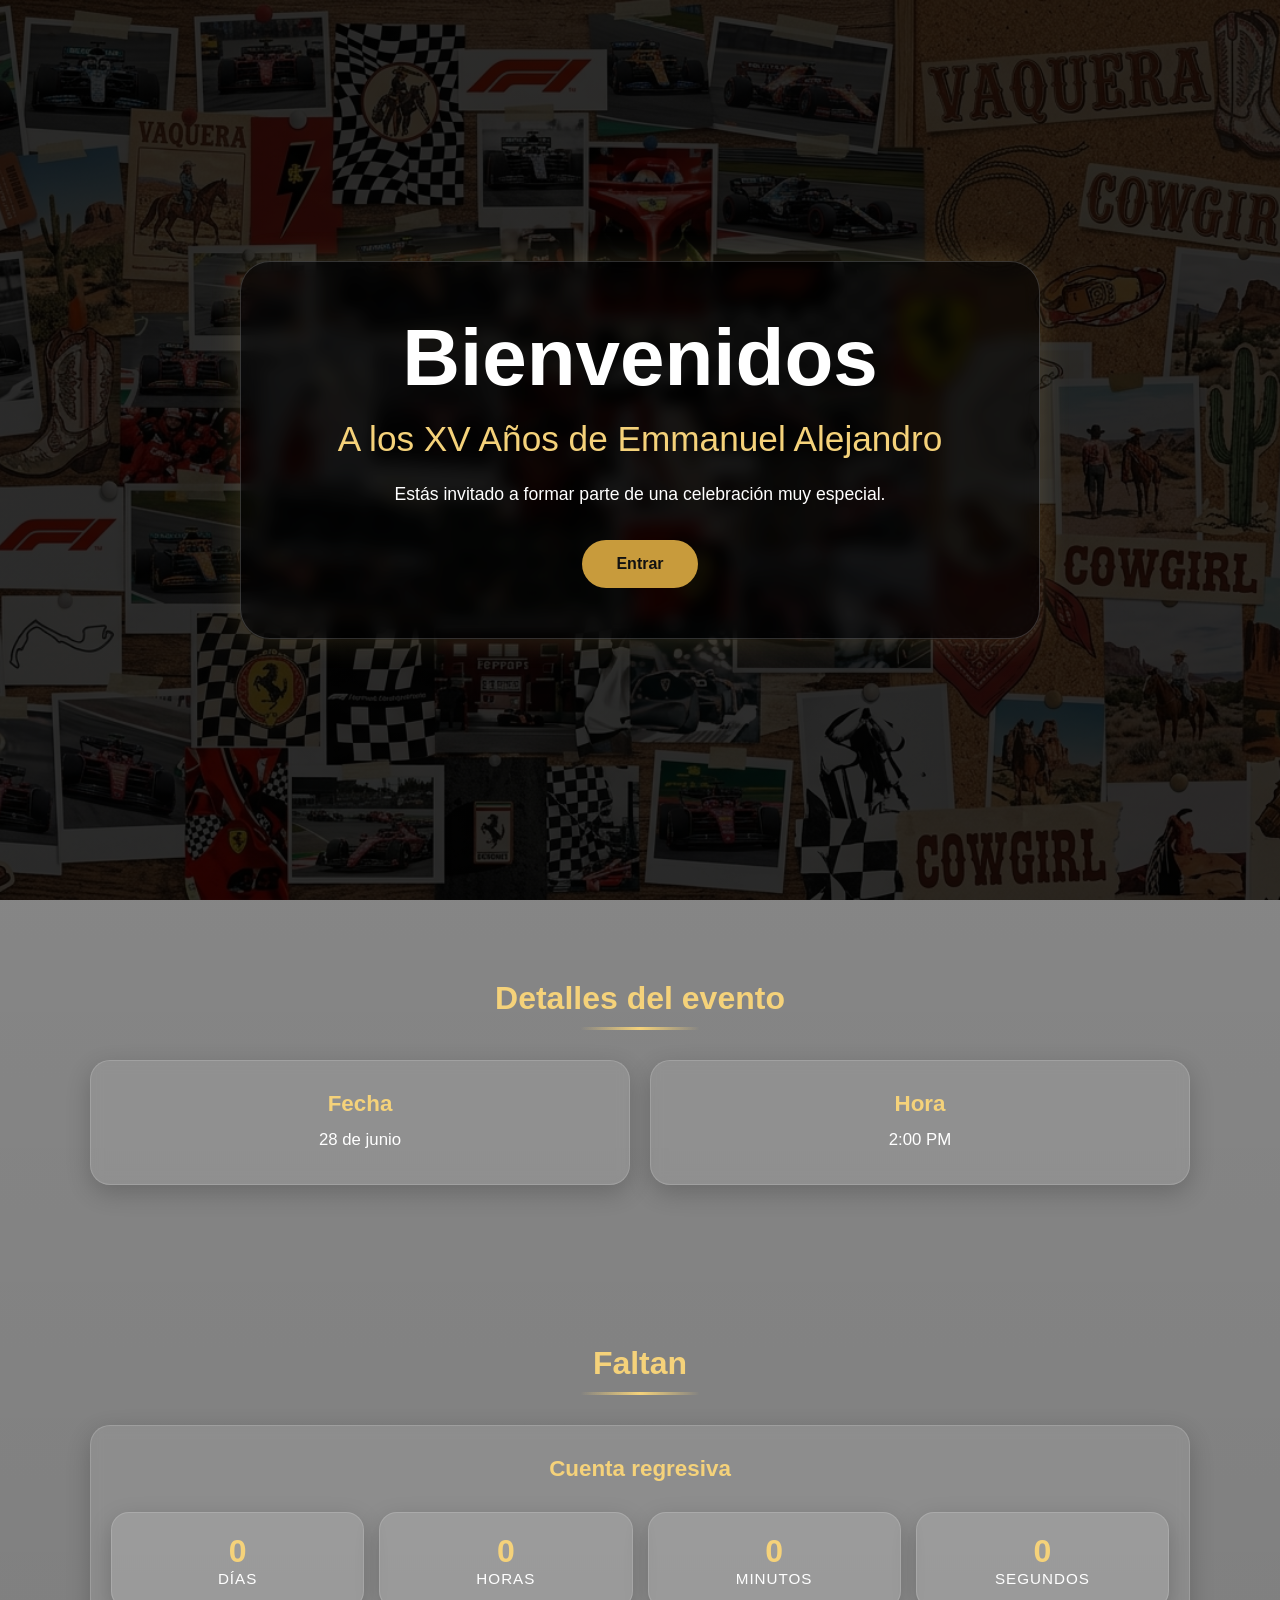
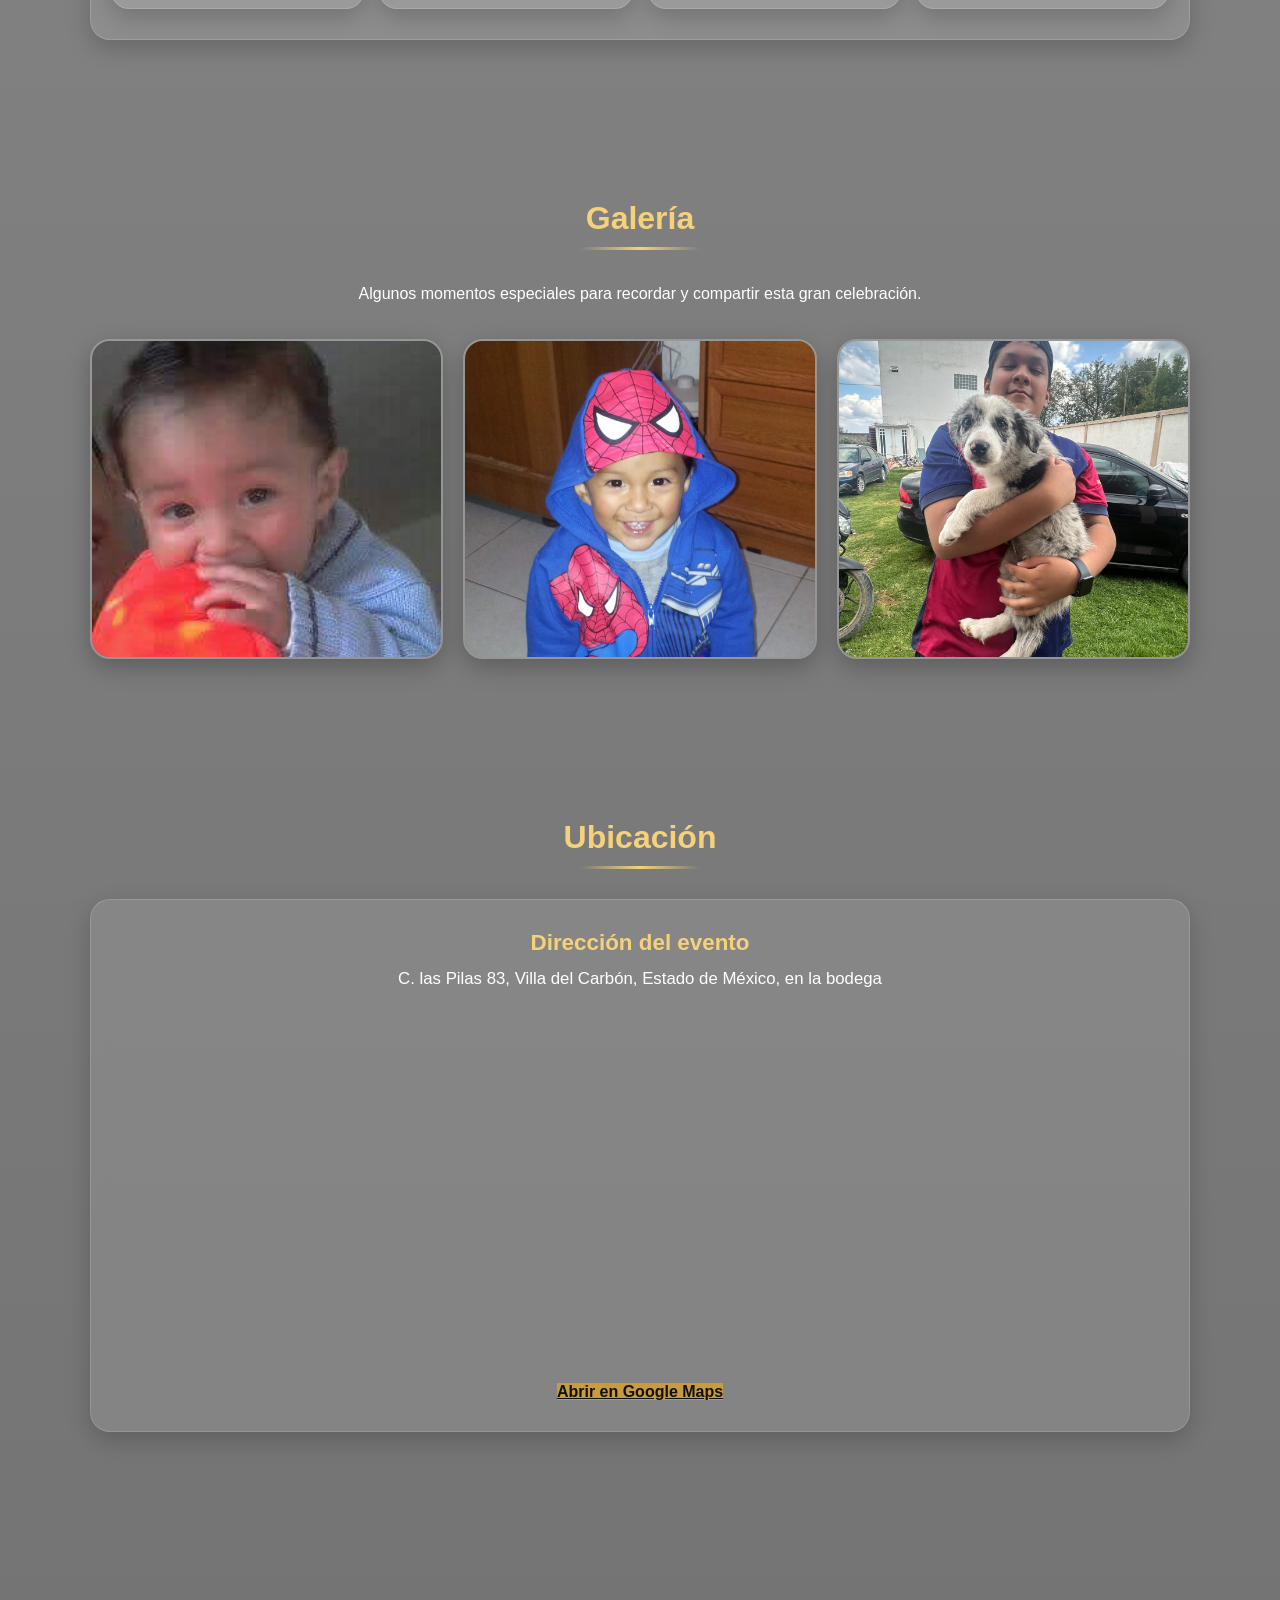
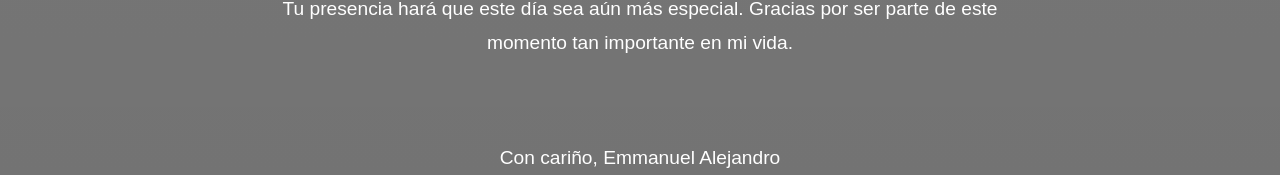
<file: index.html>
<!DOCTYPE html>
<html lang="es">
<head>
<meta charset="UTF-8">
<meta name="viewport" content="width=device-width, initial-scale=1.0">
<title>XV Años Emmanuel Alejandro</title>
<link rel="stylesheet" href="style.css">
</head>

<body>

<div class="pantalla-bienvenida" id="pantallaBienvenida">
  <div class="contenido-bienvenida">
    <h1>Bienvenidos</h1>
    <h2>A los XV Años de Emmanuel Alejandro</h2>
    <p>
      Estás invitado a formar parte de una celebración muy especial.
    </p>
    <button class="btn-entrar" onclick="entrarInvitacion()">Entrar</button>
  </div>
</div>

<div class="destellos">
  <div class="destello"></div>
  <div class="destello"></div>
  <div class="destello"></div>
  <div class="destello"></div>
  <div class="destello"></div>
  <div class="destello"></div>
  <div class="destello"></div>
</div>

<audio id="musica" autoplay loop>
  <source src="mañanitas.mp3" type="audio/mpeg">
  Tu navegador no soporta audio.
</audio>

<header>

<div class="hero">

<h1>Mis XV Años</h1>

<h2>Emmanuel Alejandro</h2>

<p>
Hay momentos únicos que merecen celebrarse de una manera inolvidable.
Quiero compartir contigo este día tan especial y que formes parte de este hermoso recuerdo.
</p>

<div class="botones">

<a href="#detalles" class="btn-principal">Ver invitación</a>

<a href="#ubicacion" class="btn-secundario">Ver ubicación</a>



</div>

<div class="reproductor">
  <button onclick="toggleMusica()">Pausar / Reproducir música</button>
</div>

<div id="mensaje"></div>

</div>

</header>

<section id="detalles">
<div class="contenedor">

<h2 class="titulo-seccion">Detalles del evento</h2>
<div class="separador"></div>

<div class="tarjetas">
<div class="tarjeta">
<h3>Fecha</h3>
<p>28 de junio</p>
</div>

<div class="tarjeta">
<h3>Hora</h3>
<p>2:00 PM</p>
</div>
</div>

</div>
</section>

<section id="contador">
<div class="contenedor">

<h2 class="titulo-seccion">Faltan</h2>
<div class="separador"></div>

<div class="tarjeta" style="grid-column:1/-1;">
<h3>Cuenta regresiva</h3>

<div class="cuenta-regresiva">
  <div class="tiempo">
    <span id="dias">0</span>
    <small>Días</small>
  </div>

  <div class="tiempo">
    <span id="horas">0</span>
    <small>Horas</small>
  </div>

  <div class="tiempo">
    <span id="minutos">0</span>
    <small>Minutos</small>
  </div>

  <div class="tiempo">
    <span id="segundos">0</span>
    <small>Segundos</small>
  </div>
</div>

</div>

</div>
</section>

<section id="galeria">
<div class="contenedor">

<h2 class="titulo-seccion">Galería</h2>
<div class="separador"></div>

<p class="subtexto-seccion">
Algunos momentos especiales para recordar y compartir esta gran celebración.
</p>

<div class="galeria">
  <img src="foto1.jpeg" alt="Foto 1">
  <img src="foto2.jpeg" alt="Foto 2">
  <img src="foto3.jpeg" alt="Foto 3">
</div>

</div>
</section>

<section id="ubicacion">
<div class="contenedor">

<h2 class="titulo-seccion">Ubicación</h2>
<div class="separador"></div>

<div class="tarjetas">
<div class="tarjeta" style="grid-column:1/-1;">

<h3>Dirección del evento</h3>
<p>C. las Pilas 83, Villa del Carbón, Estado de México, en la bodega </p>

<br>

<iframe
src="https://www.google.com/maps?q=19.7317277,-99.4604357&z=17&output=embed"
width="100%"
height="350"
style="border:0;border-radius:15px;"
allowfullscreen=""
loading="lazy">
</iframe>

<br><br>

<a href="https://www.google.com/maps/place/C.+las+Pilas+83,+Villa+del+Carbon,+54314+Villa+del+Carbón,+Méx./@19.7317327,-99.4630106,17z/"
target="_blank"
class="btn-principal">
Abrir en Google Maps
</a>

</div>
</div>

</div>
</section>

<section>
<div class="contenedor">
<p class="frase-final">
Tu presencia hará que este día sea aún más especial.
Gracias por ser parte de este momento tan importante en mi vida.
</p>
</div>
</section>

<p class="agradecimiento">
Con cariño, Emmanuel Alejandro
</p>
<script src="function.js"></script>
</body>
</html>
</file>
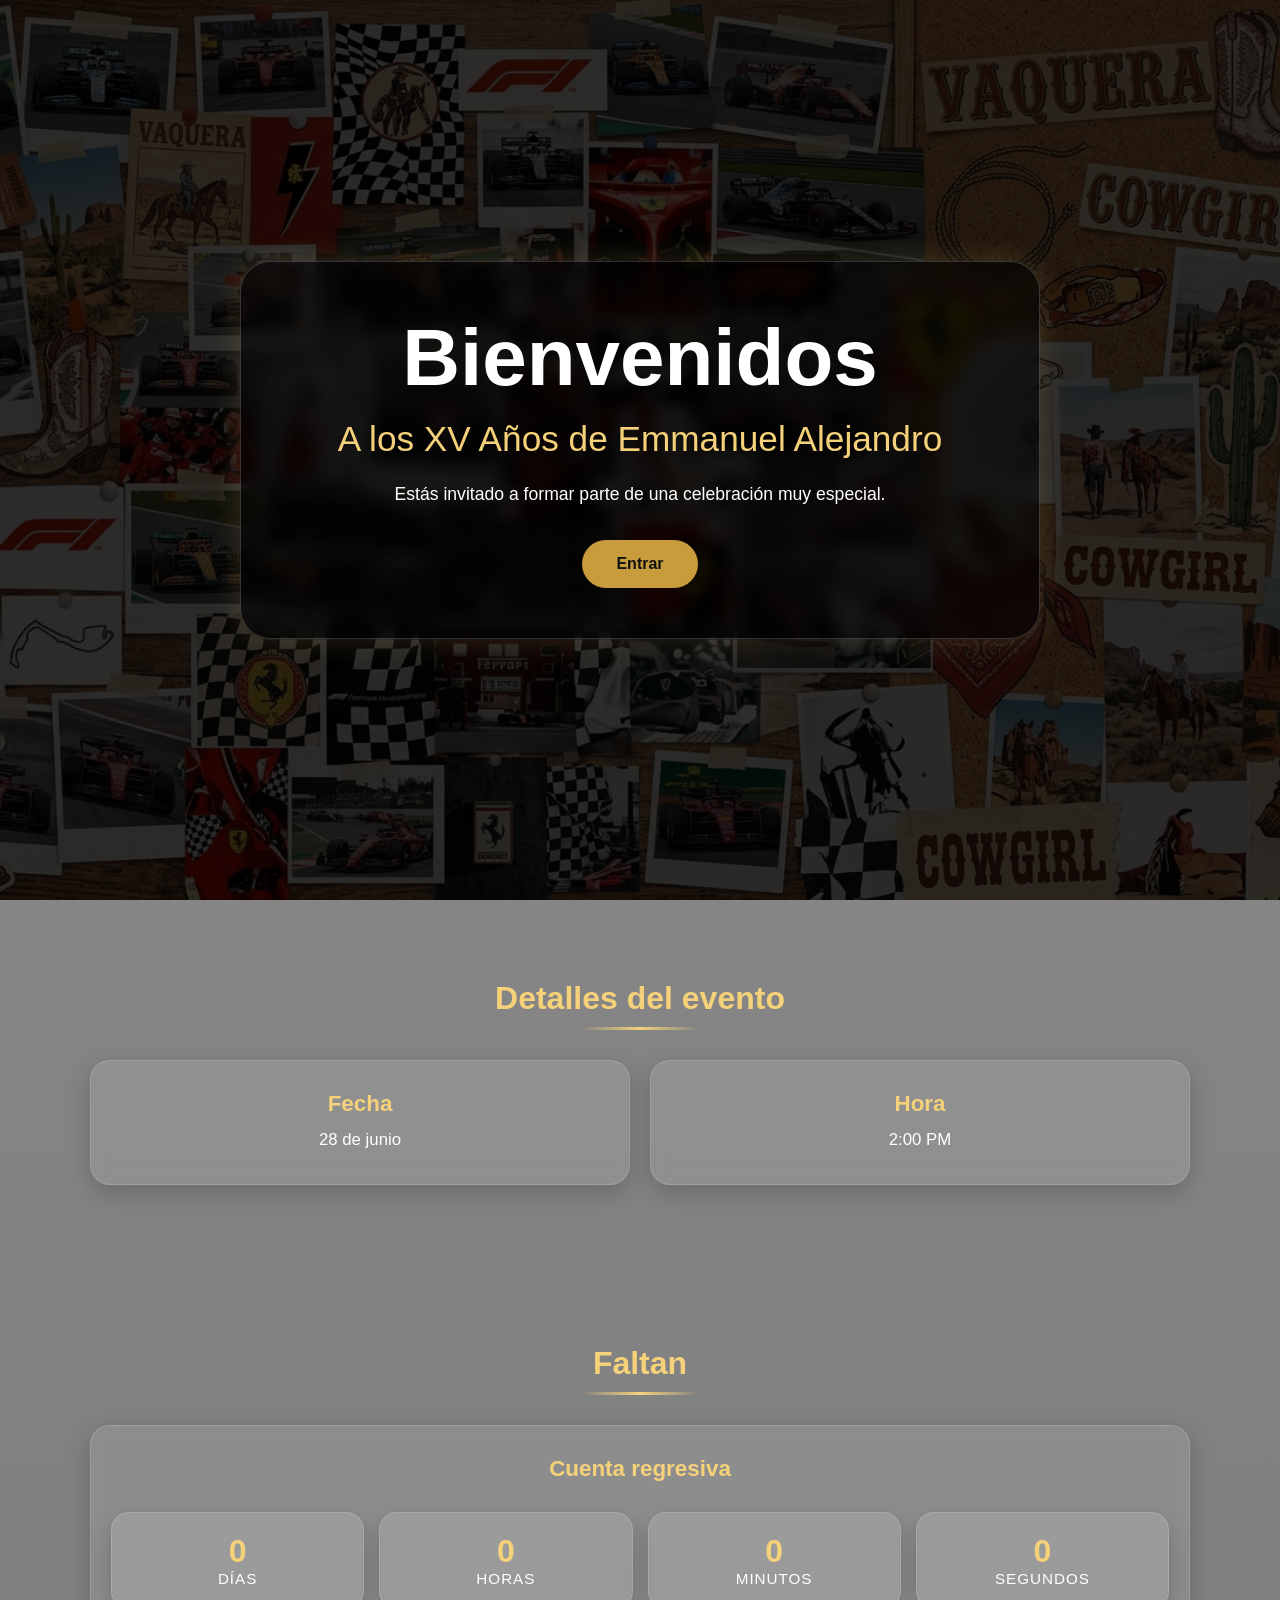
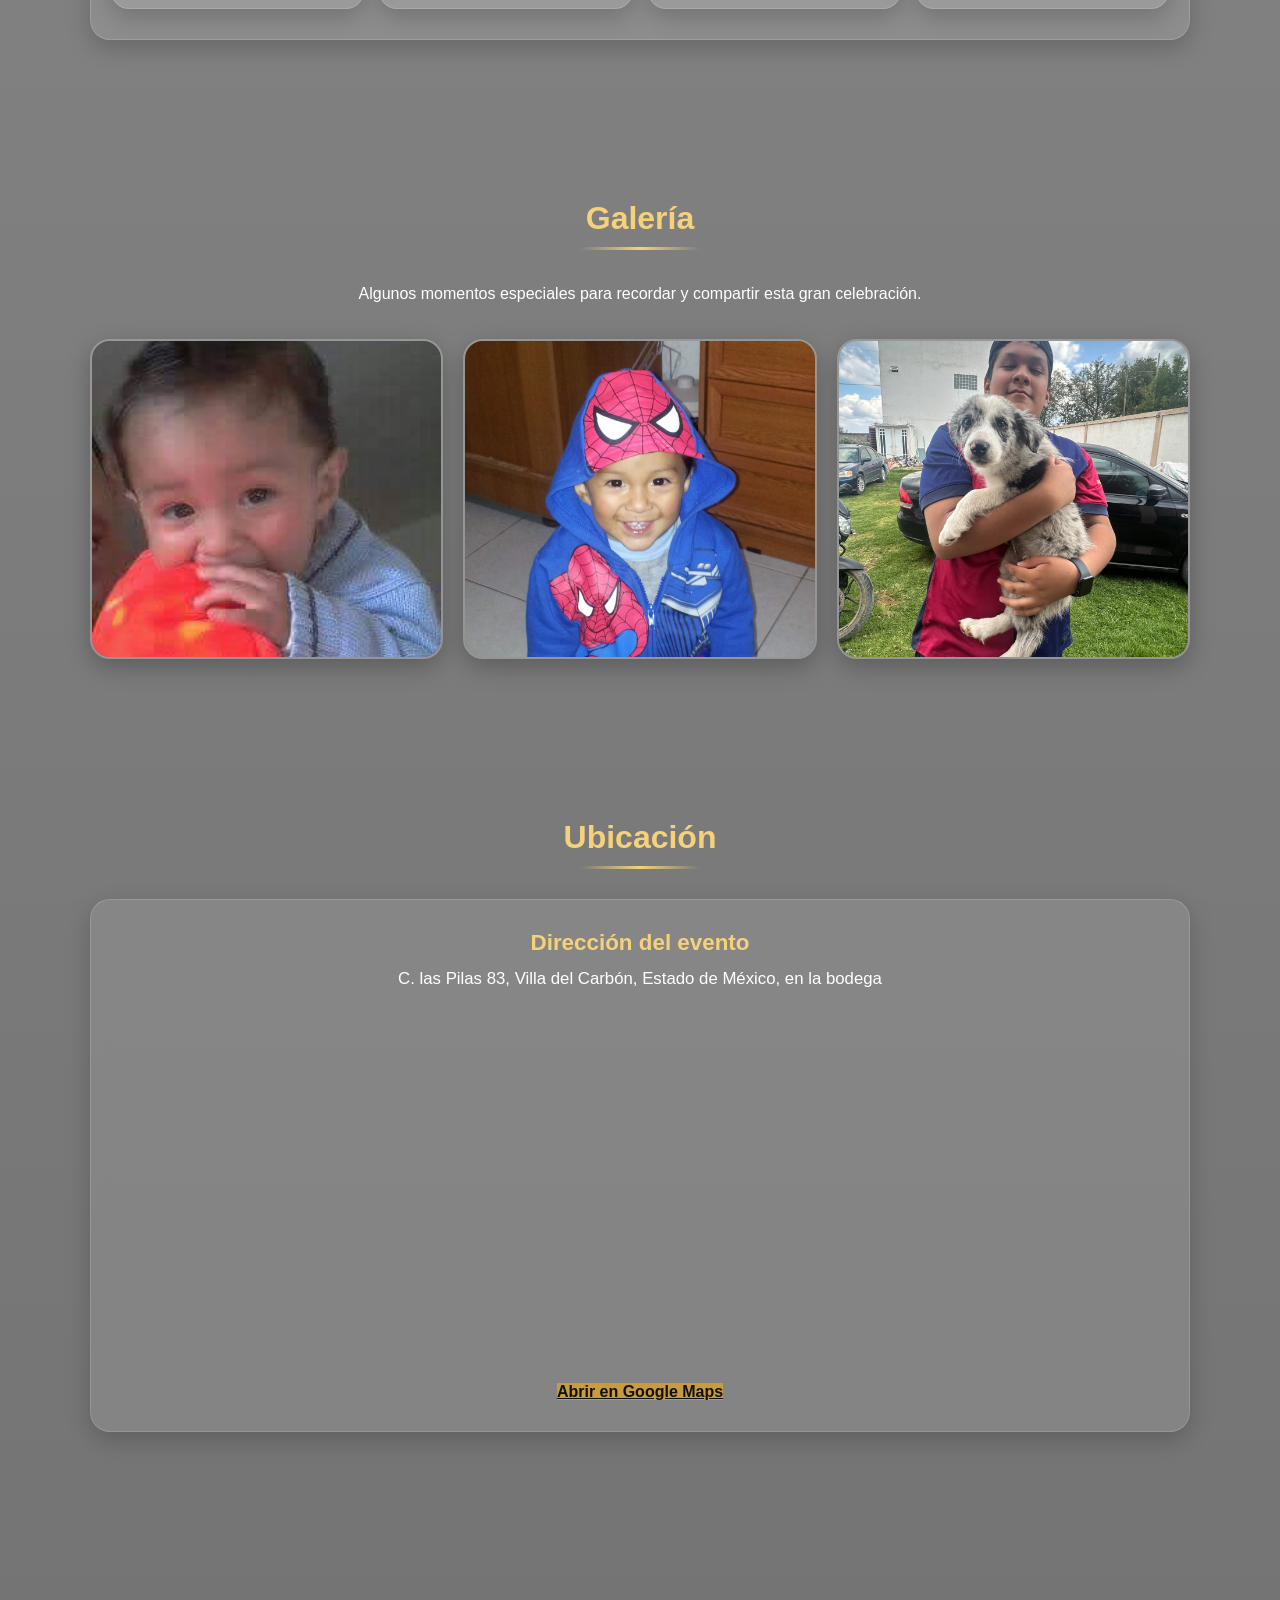
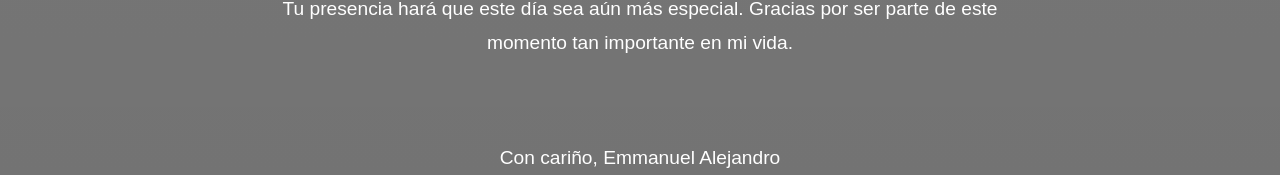
<file: invitacion.html>
<!DOCTYPE html>
<html lang="es">
<head>
<meta charset="UTF-8">
<meta name="viewport" content="width=device-width, initial-scale=1.0">
<title>XV Años Emmanuel Alejandro</title>
<link rel="stylesheet" href="style.css">
</head>

<body>

<div class="pantalla-bienvenida" id="pantallaBienvenida">
  <div class="contenido-bienvenida">
    <h1>Bienvenidos</h1>
    <h2>A los XV Años de Emmanuel Alejandro</h2>
    <p>
      Estás invitado a formar parte de una celebración muy especial.
    </p>
    <button class="btn-entrar" onclick="entrarInvitacion()">Entrar</button>
  </div>
</div>

<div class="destellos">
  <div class="destello"></div>
  <div class="destello"></div>
  <div class="destello"></div>
  <div class="destello"></div>
  <div class="destello"></div>
  <div class="destello"></div>
  <div class="destello"></div>
</div>

<audio id="musica" autoplay loop>
  <source src="mañanitas.mp3" type="audio/mpeg">
  Tu navegador no soporta audio.
</audio>

<header>

<div class="hero">

<h1>Mis XV Años</h1>

<h2>Emmanuel Alejandro</h2>

<p>
Hay momentos únicos que merecen celebrarse de una manera inolvidable.
Quiero compartir contigo este día tan especial y que formes parte de este hermoso recuerdo.
</p>

<div class="botones">

<a href="#detalles" class="btn-principal">Ver invitación</a>

<a href="#ubicacion" class="btn-secundario">Ver ubicación</a>



</div>

<div class="reproductor">
  <button onclick="toggleMusica()">Pausar / Reproducir música</button>
</div>

<div id="mensaje"></div>

</div>

</header>

<section id="detalles">
<div class="contenedor">

<h2 class="titulo-seccion">Detalles del evento</h2>
<div class="separador"></div>

<div class="tarjetas">
<div class="tarjeta">
<h3>Fecha</h3>
<p>28 de junio</p>
</div>

<div class="tarjeta">
<h3>Hora</h3>
<p>2:00 PM</p>
</div>
</div>

</div>
</section>

<section id="contador">
<div class="contenedor">

<h2 class="titulo-seccion">Faltan</h2>
<div class="separador"></div>

<div class="tarjeta" style="grid-column:1/-1;">
<h3>Cuenta regresiva</h3>

<div class="cuenta-regresiva">
  <div class="tiempo">
    <span id="dias">0</span>
    <small>Días</small>
  </div>

  <div class="tiempo">
    <span id="horas">0</span>
    <small>Horas</small>
  </div>

  <div class="tiempo">
    <span id="minutos">0</span>
    <small>Minutos</small>
  </div>

  <div class="tiempo">
    <span id="segundos">0</span>
    <small>Segundos</small>
  </div>
</div>

</div>

</div>
</section>

<section id="galeria">
<div class="contenedor">

<h2 class="titulo-seccion">Galería</h2>
<div class="separador"></div>

<p class="subtexto-seccion">
Algunos momentos especiales para recordar y compartir esta gran celebración.
</p>

<div class="galeria">
  <img src="foto1.jpeg" alt="Foto 1">
  <img src="foto2.jpeg" alt="Foto 2">
  <img src="foto3.jpeg" alt="Foto 3">
</div>

</div>
</section>

<section id="ubicacion">
<div class="contenedor">

<h2 class="titulo-seccion">Ubicación</h2>
<div class="separador"></div>

<div class="tarjetas">
<div class="tarjeta" style="grid-column:1/-1;">

<h3>Dirección del evento</h3>
<p>C. las Pilas 83, Villa del Carbón, Estado de México, en la bodega </p>

<br>

<iframe
src="https://www.google.com/maps?q=19.7317277,-99.4604357&z=17&output=embed"
width="100%"
height="350"
style="border:0;border-radius:15px;"
allowfullscreen=""
loading="lazy">
</iframe>

<br><br>

<a href="https://www.google.com/maps/place/C.+las+Pilas+83,+Villa+del+Carbon,+54314+Villa+del+Carbón,+Méx./@19.7317327,-99.4630106,17z/"
target="_blank"
class="btn-principal">
Abrir en Google Maps
</a>

</div>
</div>

</div>
</section>

<section>
<div class="contenedor">
<p class="frase-final">
Tu presencia hará que este día sea aún más especial.
Gracias por ser parte de este momento tan importante en mi vida.
</p>
</div>
</section>

<p class="agradecimiento">
Con cariño, Emmanuel Alejandro
</p>
<script src="function.js"></script>
</body>
</html>
</file>
<file: style.css>
*{
    margin:0;
    padding:0;
    box-sizing:border-box;
    font-family:"Segoe UI", Arial, sans-serif;
    }
    
    body{
    background: linear-gradient(rgba(0,0,0,0.45), rgba(0,0,0,0.55)),
    url("fondo.png") center/cover no-repeat fixed;
    color:white;
    min-height:100vh;
    overflow-x:hidden;
    position:relative;
    }
    
    .pantalla-bienvenida{
    position:fixed;
    top:0;
    left:0;
    width:100%;
    height:100%;
    background:linear-gradient(rgba(0,0,0,0.82), rgba(0,0,0,0.82)),
    url("fondo.png") center/cover no-repeat;
    display:flex;
    justify-content:center;
    align-items:center;
    text-align:center;
    z-index:9999;
    padding:20px;
    transition:opacity 1s ease, visibility 1s ease;
    }
    
    .pantalla-bienvenida.ocultar{
    opacity:0;
    visibility:hidden;
    pointer-events:none;
    }
    
    .contenido-bienvenida{
    max-width:800px;
    width:100%;
    background:rgba(0,0,0,0.45);
    padding:50px 30px;
    border-radius:30px;
    backdrop-filter:blur(8px);
    border:1px solid rgba(255,255,255,0.18);
    box-shadow:0 0 30px rgba(245,210,122,0.18);
    animation:zoomEntrada 1.2s ease;
    }
    
    .contenido-bienvenida h1{
    font-size:clamp(2.4rem, 7vw, 5rem);
    margin-bottom:15px;
    color:#fff;
    animation:subir 1.2s ease;
    }
    
    .contenido-bienvenida h2{
    font-size:clamp(1.3rem, 4vw, 2.2rem);
    color:#f5d27a;
    font-weight:400;
    margin-bottom:20px;
    animation:subir 1.5s ease;
    }
    
    .contenido-bienvenida p{
    font-size:1.1rem;
    line-height:1.8;
    max-width:650px;
    margin:0 auto 30px;
    animation:subir 1.8s ease;
    }
    
    .btn-entrar{
    background:#c89b3c;
    color:#111;
    font-weight:bold;
    border:none;
    padding:15px 34px;
    border-radius:35px;
    font-size:1rem;
    cursor:pointer;
    transition:0.3s ease;
    animation:subir 2s ease;
    }
    
    .btn-entrar:hover{
    transform:translateY(-2px) scale(1.03);
    background:#e6b957;
    box-shadow:0 0 20px rgba(230,185,87,0.35);
    }
    
    .destellos{
    position:fixed;
    top:0;
    left:0;
    width:100%;
    height:100%;
    pointer-events:none;
    z-index:0;
    overflow:hidden;
    }
    
    .destello{
    position:absolute;
    width:8px;
    height:8px;
    background:rgba(245, 210, 122, 0.8);
    border-radius:50%;
    box-shadow:0 0 12px rgba(245, 210, 122, 0.8);
    animation:flotar 10s linear infinite;
    }
    
    .destello:nth-child(1){ left:10%; animation-duration:8s; animation-delay:0s; }
    .destello:nth-child(2){ left:20%; animation-duration:12s; animation-delay:2s; }
    .destello:nth-child(3){ left:35%; animation-duration:10s; animation-delay:1s; }
    .destello:nth-child(4){ left:50%; animation-duration:14s; animation-delay:4s; }
    .destello:nth-child(5){ left:65%; animation-duration:9s; animation-delay:3s; }
    .destello:nth-child(6){ left:80%; animation-duration:11s; animation-delay:1s; }
    .destello:nth-child(7){ left:90%; animation-duration:13s; animation-delay:5s; }
    
    @keyframes flotar{
    0%{
    transform:translateY(100vh) scale(0.5);
    opacity:0;
    }
    20%{
    opacity:1;
    }
    100%{
    transform:translateY(-10vh) scale(1.2);
    opacity:0;
    }
    }
    
    header{
    min-height:100vh;
    display:flex;
    align-items:center;
    justify-content:center;
    text-align:center;
    padding:20px;
    position:relative;
    z-index:1;
    }
    
    .hero{
    position:relative;
    background:rgba(0,0,0,0.55);
    padding:50px 30px;
    border-radius:25px;
    max-width:850px;
    width:100%;
    backdrop-filter:blur(6px);
    box-shadow:0 10px 35px rgba(0,0,0,0.35), 0 0 25px rgba(245, 210, 122, 0.15);
    border:2px solid rgba(255,255,255,0.2);
    animation:aparecer 1.2s ease;
    }
    
    .hero::before{
    content:"";
    position:absolute;
    inset:-2px;
    border-radius:25px;
    padding:2px;
    background:linear-gradient(45deg, rgba(245,210,122,0.7), rgba(255,255,255,0.1), rgba(245,210,122,0.7));
    -webkit-mask:
    linear-gradient(#fff 0 0) content-box,
    linear-gradient(#fff 0 0);
    -webkit-mask-composite:xor;
    mask-composite:exclude;
    pointer-events:none;
    }
    
    .hero small{
    display:block;
    font-size:1rem;
    letter-spacing:3px;
    text-transform:uppercase;
    color:#f5d27a;
    margin-bottom:15px;
    animation:subir 1.2s ease;
    }
    
    .hero h1{
    font-size:clamp(2.5rem,6vw,5rem);
    margin-bottom:10px;
    animation:subir 1.2s ease;
    }
    
    .hero h2{
    font-size:clamp(1.5rem,4vw,2.4rem);
    color:#f5d27a;
    margin-bottom:25px;
    font-weight:400;
    animation:subir 1.4s ease;
    }
    
    .hero p{
    font-size:1.1rem;
    line-height:1.8;
    max-width:650px;
    margin:0 auto 30px;
    animation:subir 1.6s ease;
    }
    
    .botones{
    display:flex;
    flex-wrap:wrap;
    gap:15px;
    justify-content:center;
    animation:subir 1.8s ease;
    }
    
    .botones a,
    .botones button{
    text-decoration:none;
    border:none;
    cursor:pointer;
    padding:14px 24px;
    border-radius:30px;
    font-size:1rem;
    transition:0.3s ease;
    display:inline-block;
    }
    
    .btn-principal{
    background:#c89b3c;
    color:#111;
    font-weight:bold;
    }
    
    .btn-principal:hover{
    transform:translateY(-2px) scale(1.03);
    background:#e6b957;
    box-shadow:0 0 20px rgba(230,185,87,0.4);
    }
    
    .btn-secundario{
    background:#c89b3c;
    color:#111;
    font-weight:bold;
    }
    
    .btn-secundario:hover{
    transform:translateY(-2px) scale(1.03);
    background:#e6b957;
    box-shadow:0 0 20px rgba(230,185,87,0.4);
    }
    
    .btn-whatsapp{
    background:#25D366;
    color:white;
    font-weight:bold;
    }
    
    .btn-whatsapp:hover{
    transform:translateY(-2px) scale(1.03);
    opacity:0.9;
    box-shadow:0 0 20px rgba(37,211,102,0.4);
    }
    
    section{
    padding:80px 20px;
    position:relative;
    z-index:1;
    }
    
    .contenedor{
    max-width:1100px;
    margin:auto;
    }
    
    .tarjetas{
    display:grid;
    grid-template-columns:repeat(auto-fit,minmax(240px,1fr));
    gap:20px;
    margin-top:30px;
    }
    
    .tarjeta{
    background:rgba(255,255,255,0.1);
    border-radius:20px;
    padding:30px 20px;
    text-align:center;
    backdrop-filter:blur(6px);
    border:1px solid rgba(255,255,255,0.15);
    box-shadow:0 8px 25px rgba(0,0,0,0.2);
    transition:transform 0.35s ease, box-shadow 0.35s ease;
    animation:aparecer 1.3s ease;
    }
    
    .tarjeta:hover{
    transform:translateY(-8px);
    box-shadow:0 15px 35px rgba(0,0,0,0.3), 0 0 18px rgba(245,210,122,0.2);
    }
    
    .tarjeta h3{
    color:#f5d27a;
    margin-bottom:10px;
    font-size:1.4rem;
    }
    
    .tarjeta p{
    font-size:1.05rem;
    line-height:1.6;
    }
    
    .frase-final{
    text-align:center;
    font-size:1.2rem;
    line-height:1.8;
    max-width:800px;
    margin:auto;
    animation:aparecer 1.5s ease;
    }
    .agradecimiento{
    text-align:center;
    font-size:1.2rem;
    line-height:1.8;
    max-width:800px;
    margin:auto;
    animation:aparecer 1.5s ease;
    }
    
    footer{
    text-align:center;
    padding:30px 20px 50px;
    color:rgba(255,255,255,0.85);
    position:relative;
    z-index:1;
    }
    
    #mensaje{
    margin-top:20px;
    text-align:center;
    font-size:1.1rem;
    color:#f5d27a;
    font-weight:bold;
    }
    
    .cuenta-regresiva{
    display:grid;
    grid-template-columns:repeat(auto-fit, minmax(120px, 1fr));
    gap:15px;
    margin-top:30px;
    }
    
    .tiempo{
    background:rgba(255,255,255,0.12);
    padding:20px 10px;
    border-radius:18px;
    border:1px solid rgba(255,255,255,0.15);
    box-shadow:0 8px 25px rgba(0,0,0,0.2);
    transition:transform 0.3s ease;
    }
    
    .tiempo:hover{
    transform:scale(1.05);
    }
    
    .tiempo span{
    display:block;
    font-size:2rem;
    font-weight:bold;
    color:#f5d27a;
    }
    
    .tiempo small{
    font-size:0.95rem;
    text-transform:uppercase;
    letter-spacing:1px;
    color:white;
    }
    
    .reproductor{
    margin-top:20px;
    display:flex;
    justify-content:center;
    }
    
    .reproductor button{
    padding:12px 22px;
    border:none;
    border-radius:30px;
    background:#c89b3c;
    color:#111;
    font-weight:bold;
    cursor:pointer;
    transition:0.3s ease;
    }
    
    .reproductor button:hover{
    background:#e6b957;
    transform:translateY(-2px);
    box-shadow:0 0 20px rgba(230,185,87,0.4);
    }
    
    .galeria{
    display:grid;
    grid-template-columns:repeat(auto-fit, minmax(250px, 1fr));
    gap:20px;
    margin-top:30px;
    }
    
    .galeria img{
    width:100%;
    height:320px;
    object-fit:cover;
    border-radius:20px;
    border:2px solid rgba(255,255,255,0.2);
    box-shadow:0 8px 25px rgba(0,0,0,0.25);
    transition:transform 0.4s ease, box-shadow 0.4s ease;
    animation:aparecer 1.4s ease;
    }
    
    .galeria img:hover{
    transform:scale(1.04);
    box-shadow:0 12px 30px rgba(0,0,0,0.35), 0 0 18px rgba(245,210,122,0.2);
    }
    
    .titulo-seccion{
    text-align:center;
    font-size:2rem;
    color:#f5d27a;
    margin-bottom:10px;
    animation:subir 1.2s ease;
    }
    
    .subtexto-seccion{
    text-align:center;
    max-width:700px;
    margin:0 auto 20px;
    line-height:1.8;
    }
    
    .separador{
    width:120px;
    height:3px;
    background:linear-gradient(to right, transparent, #f5d27a, transparent);
    margin:0 auto 30px;
    border-radius:10px;
    }
    
    html{
    scroll-behavior:smooth;
    }
    
    @keyframes aparecer{
    from{
    opacity:0;
    transform:translateY(30px);
    }
    to{
    opacity:1;
    transform:translateY(0);
    }
    }
    
    @keyframes subir{
    from{
    opacity:0;
    transform:translateY(20px);
    }
    to{
    opacity:1;
    transform:translateY(0);
    }
    }
    
    @keyframes zoomEntrada{
    from{
    opacity:0;
    transform:scale(0.92);
    }
    to{
    opacity:1;
    transform:scale(1);
    }
    }
</file>
